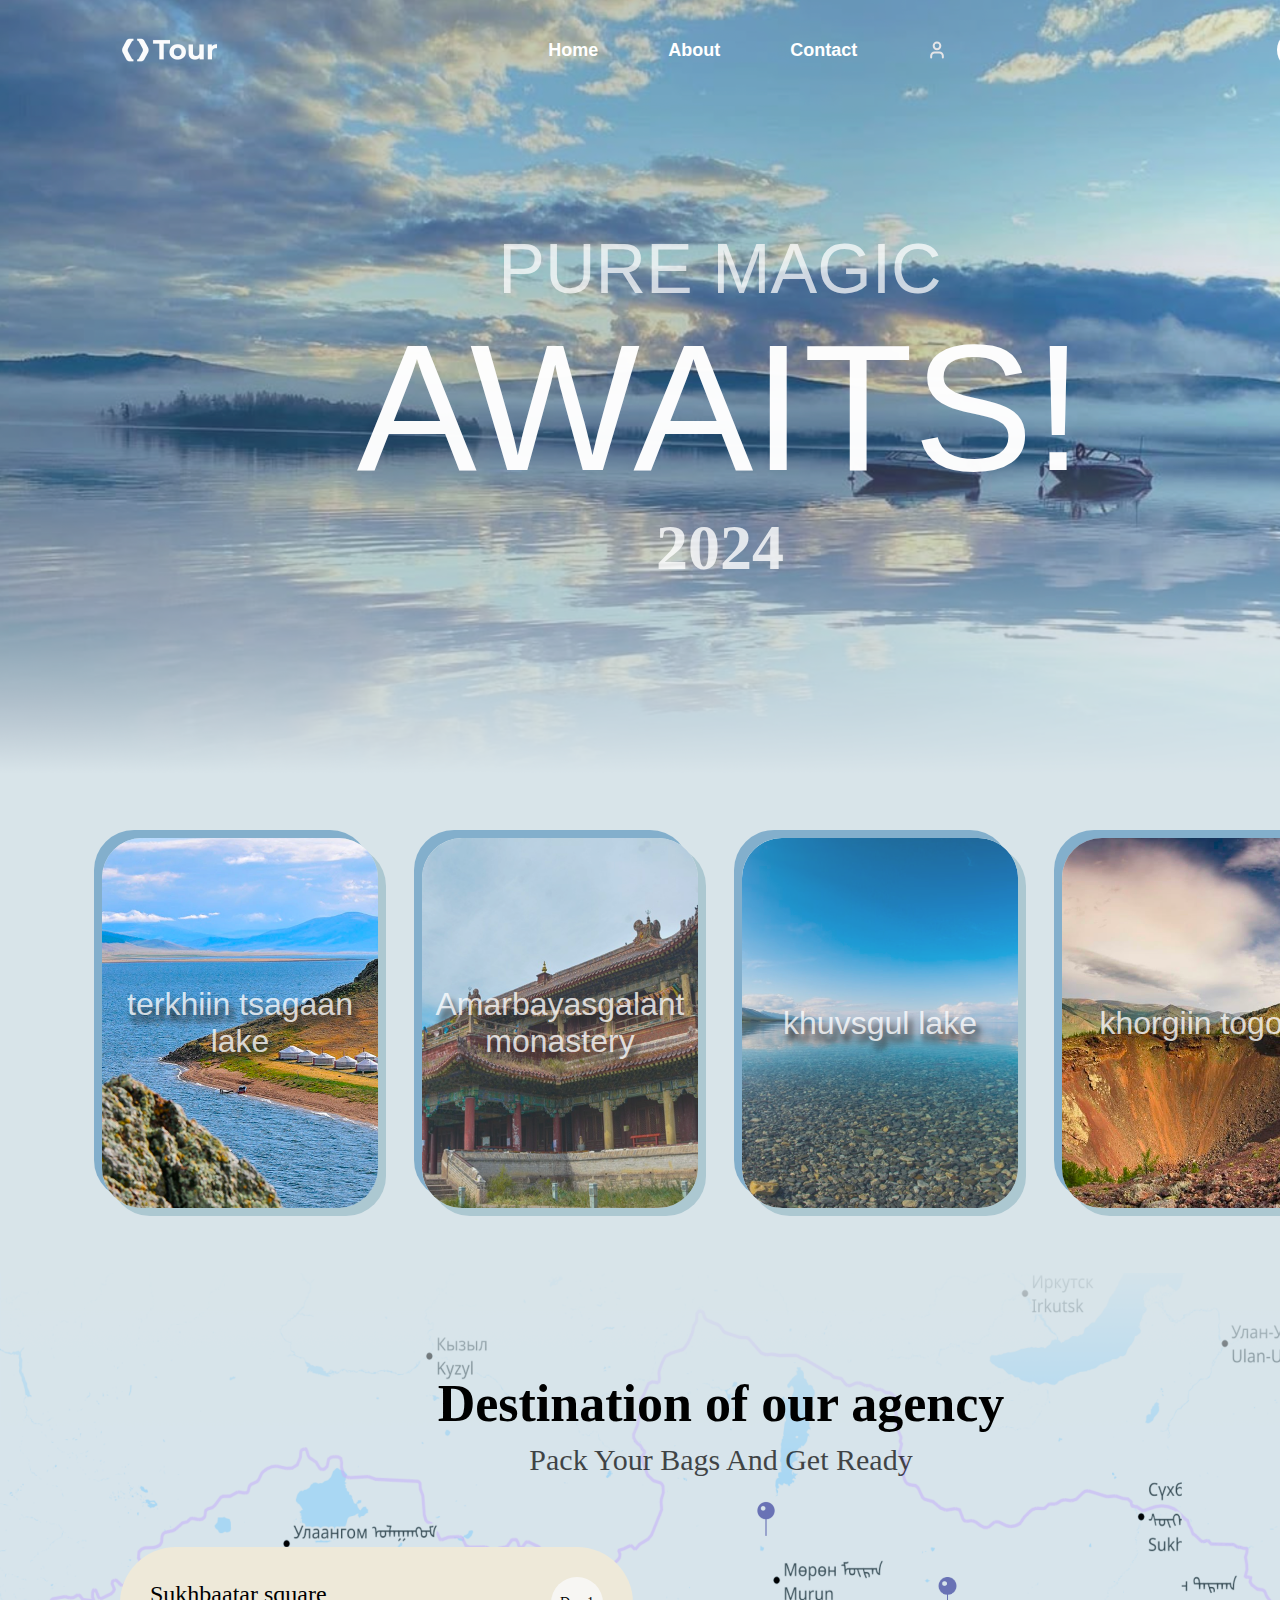
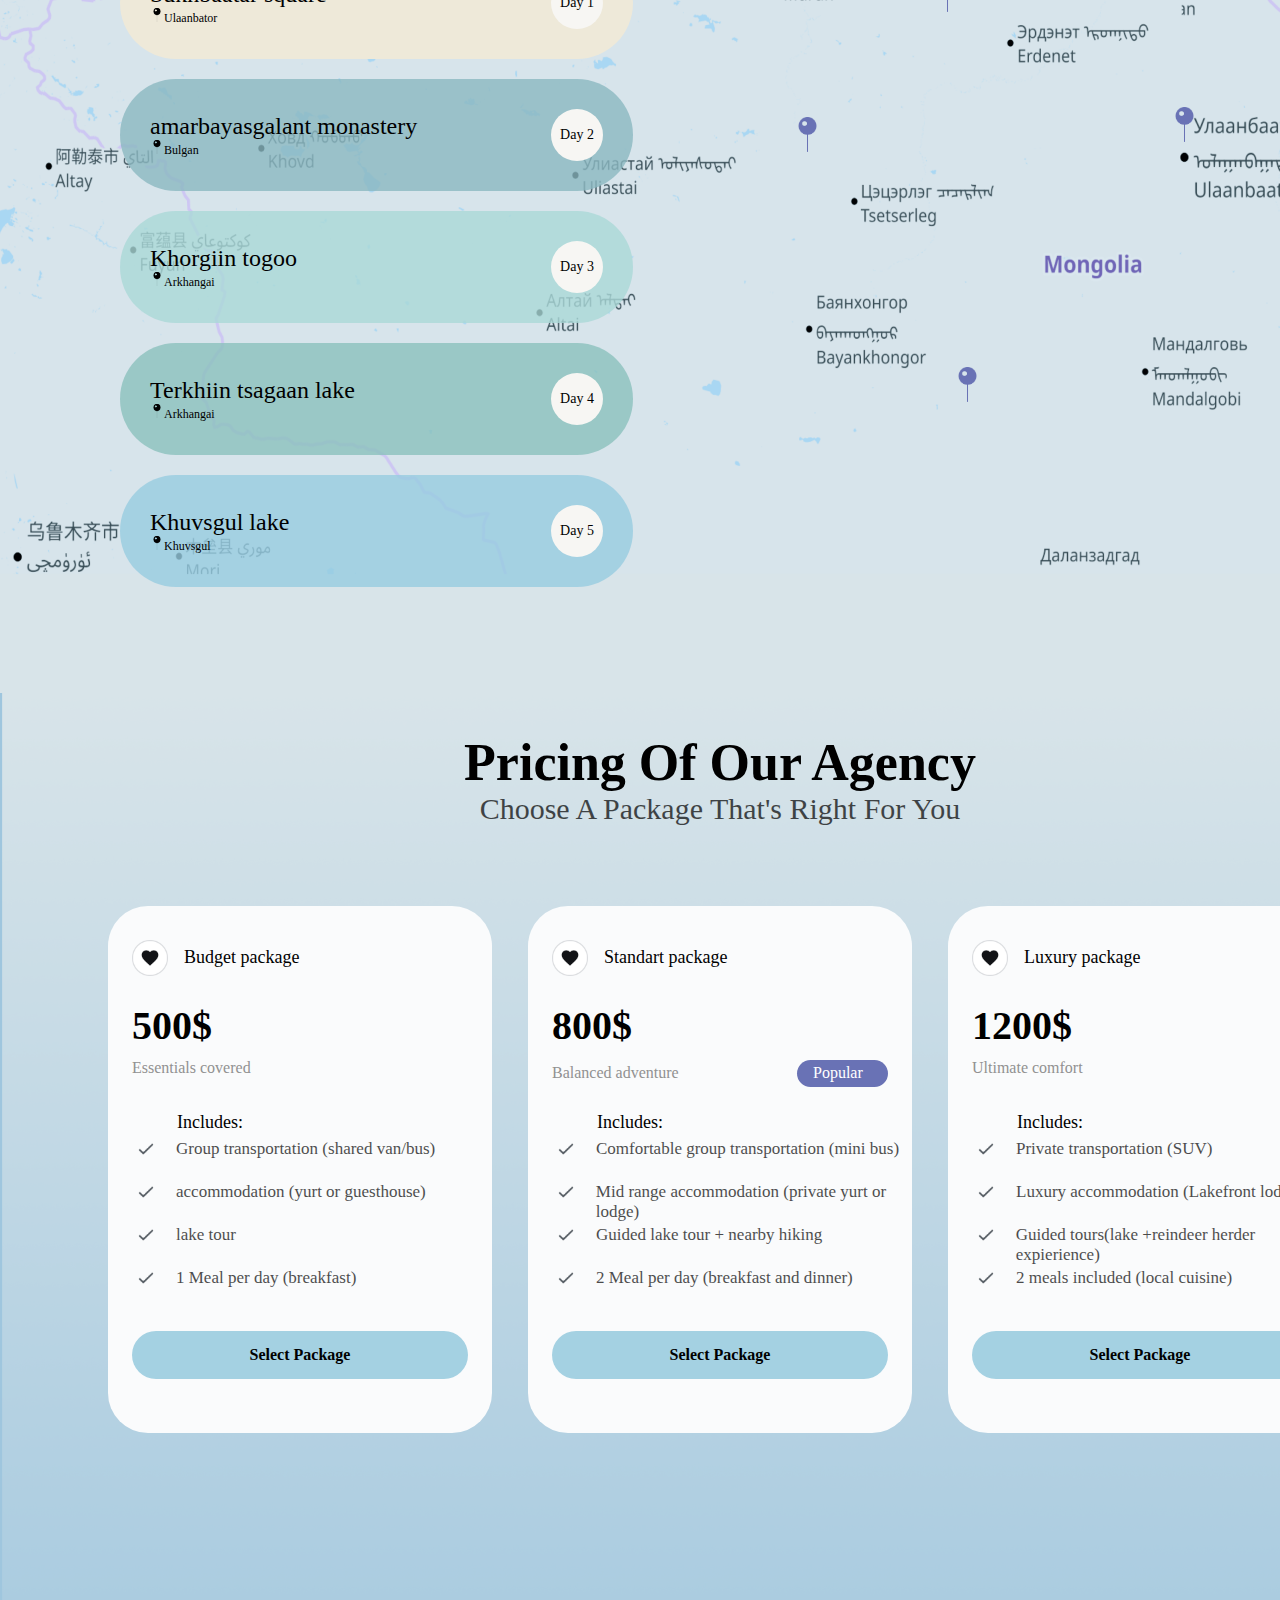
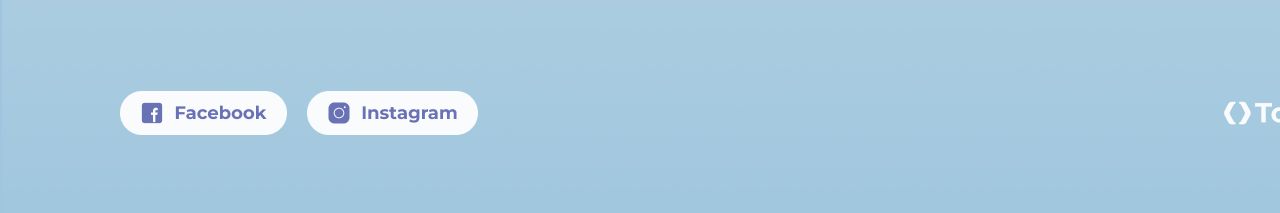
<file: index.html>
<html lang="en">
  <head>
    <meta charset="UTF-8" />
    <meta name="viewport" content="width=device-width, initial-scale=1.0" />
    <title>Pinetour</title>
    <link rel="stylesheet" href="./styles.css" />
    <link rel="preconnect" href="https://fonts.googleapis.com" />
    <link rel="preconnect" href="https://fonts.gstatic.com" crossorigin />
    <link
    href="https://fonts.googleapis.com/css2?family=Bebas+Neue&family=Inter:ital,opsz,wght@0,14..32,100..900;1,14..32,100..900&display=swap%22
    rel="stylesheet" rel="preconnect" href="https://fonts.googleapis.com" />
    <link rel="preconnect" href="https://fonts.gstatic.com" crossorigin />
    <link
    href="https://fonts.googleapis.com/css2?family=Bebas+Neue&family=Hanuman:wght@100..900&family=Inter:ital,opsz,wght@0,14..32,100..900;1,14..32,100..900&display=swap%22
    rel="stylesheet" />
    <link rel="preconnect" href="https://fonts.googleapis.com" />
    <link rel="preconnect" href="https://fonts.gstatic.com" crossorigin />
    <link
    href="https://fonts.googleapis.com/css2?family=Montserrat:ital,wght@0,100..900;1,100..900&display=swap%22
    rel="stylesheet" />
    <link rel="preconnect" href="https://fonts.googleapis.com" />
    <link rel="preconnect" href="https://fonts.gstatic.com" crossorigin />
    <link
    href="https://fonts.googleapis.com/css2?family=Inter:ital,opsz,wght@0,14..32,100..900;1,14..32,100..900&a…
    rel="stylesheet" />
  </head>
  <body>
    <div class="hero">
      <div class="container">
        <div class="nav">
          <div class="start"><img src="logo 1.png" alt="" /></div>
          <div class="mid">
            <div>Home</div>
            <div>About</div>
            <div>Contact</div>
            <div><img src="user.svg" alt="" /></div>
          </div>
          <div class="end">EN</div>
        </div>
      </div>

      <div class="main container">
        <div class="op1">PURE MAGIC</div>
        <div class="op2">AWAITS!</div>
        <div class="op3">2024</div>
      </div>
    </div>

    <!--responsive dutuu-->

    <div class="location">
      <div class="box1 vh">
        <div class="overlay">terkhiin tsagaan lake</div>
      </div>
      <div class="box2 vh">
        <div class="overlay">Amarbayasgalant monastery</div>
      </div>
      <div class="box3 vh">
        <div class="overlay">khuvsgul lake</div>
      </div>
      <div class="box4 vh">
        <div class="overlay">khorgiin togoo</div>
      </div>
    </div>

    <!-- hover dutuu-->
    <div class="roadmap-bg">
      <div class="roadmap">
        <div class="head">
          <div class="size">Destination of our agency</div>
          <div class="size1">Pack your bags and get ready</div>
        </div>
        <div class="boxes">
          <div class="box bg-color1">
            <div class="div">
              <div class="h">Sukhbaatar square</div>
              <p class="p">
                <img
                  class="img"
                  src="Icon Container 2.png"
                  alt="pin"
                />Ulaanbator
              </p>
            </div>
            <div class="day">Day 1</div>
          </div>
          <img src="Frame 176.png" alt="" class="zurag11" />
          <img src="./MapPin 1.png" alt="" class="zurag1" />
          <div class="box bg-color2">
            <div class="div">
              <div class="h">amarbayasgalant monastery</div>
              <p class="p">
                <img class="img" src="Icon Container 2.png" alt="pin" />Bulgan
              </p>
            </div>
            <div class="day">Day 2</div>
          </div>
          <img src="Frame 177.png" alt="" class="zurag22" />
          <img src="./MapPin 1.png" alt="" class="zurag2" />
          <div class="box bg-color3">
            <div class="div">
              <div class="h">Khorgiin togoo</div>
              <p class="p">
                <img
                  class="img"
                  src="Icon Container 2.png"
                  alt="pin"
                />Arkhangai
              </p>
            </div>
            <div class="day">Day 3</div>
          </div>
          <img src="11111.png" alt="" class="zurag33" />
          <img src="./MapPin 1.png" alt="" class="zurag3" />
          <div class="box bg-color4">
            <div class="div">
              <div class="h">Terkhiin tsagaan lake</div>
              <p class="p">
                <img
                  class="img"
                  src="Icon Container 2.png"
                  alt="pin"
                />Arkhangai
              </p>
            </div>
            <div class="day">Day 4</div>
          </div>
          <img src="Frame 178.png" alt="" class="zurag44" />
          <img src="./MapPin 1.png" alt="" class="zurag4" />
          <div class="box bg-color5">
            <div class="div">
              <div class="h">Khuvsgul lake</div>
              <p class="p">
                <img class="img" src="Icon Container 2.png" alt="pin" />Khuvsgul
              </p>
            </div>
            <div class="day">Day 5</div>
          </div>
          <img src="Frame 179.png" alt="" class="zurag55" />
        </div>
      </div>
    </div>

    <!-- hover, position dutuu -->

    <div class="footer">
      <div class="tolgoi">
        <div class="size">Pricing Of Our Agency</div>
        <div class="size1">Choose A Package That's Right For You</div>
      </div>
      <div class="startlog">
        <div>
          <div class="saves">
            <div class="save1">
              <div class="zurh1">
                <img class="zurh" src="Heartbutton.png" alt="" />
                <div class="t">Budget package</div>
              </div>
              <div class="price">
                <div>
                  <div class="M">
                    <div><h1 class="W">500$</h1></div>
                    <div class="h-h">Essentials covered</div>
                  </div>
                </div>
                <div>
                  <div class="includes">
                    <div class="inc">Includes:</div>
                    <div class="haha">
                      <img class="check" src="check.png" alt="" />
                      <div>Group transportation (shared van/bus)</div>
                    </div>
                    <div class="haha">
                      <img class="check" src="check.png" alt="" />
                      <div>accommodation (yurt or guesthouse)</div>
                    </div>
                    <div class="haha">
                      <img class="check" src="check.png" alt="" />
                      <div>lake tour</div>
                    </div>
                    <div class="haha">
                      <img class="check" src="check.png" alt="" />
                      <div>1 Meal per day (breakfast)</div>
                    </div>
                  </div>
                </div>
              </div>
              <div class="hha">
                <h4 class="button">Select Package</h4>
              </div>
            </div>

            <div class="save2">
              <div class="zurh2">
                <img class="zurh" src="Heartbutton.png" alt="" />
                <div class="t">Standart package</div>
              </div>
              <div class="price">
                <div>
                  <div class="M">
                    <div>
                      <h1 class="W">800$</h1>
                    </div>
                    <div class="row">
                      <div class="h-h">Balanced adventure</div>
                      <div class="pop">Popular</div>
                    </div>
                  </div>
                </div>
                <div>
                  <div class="includes">
                    <div class="inc">Includes:</div>
                    <div class="haha">
                      <img class="check" src="check.png" alt="" />
                      <div>Comfortable group transportation (mini bus)</div>
                    </div>
                    <div class="haha">
                      <img class="check" src="check.png" alt="" />
                      <div>Mid range accommodation (private yurt or lodge)</div>
                    </div>
                    <div class="haha">
                      <img class="check" src="check.png" alt="" />
                      <div>Guided lake tour + nearby hiking</div>
                    </div>
                    <div class="haha">
                      <img class="check" src="check.png" alt="" />
                      <div>2 Meal per day (breakfast and dinner)</div>
                    </div>
                  </div>
                </div>
              </div>
              <div class="hha">
                <h4 class="button">Select Package</h4>
              </div>
            </div>
            <div class="save3">
              <div class="zurh3">
                <img class="zurh" src="Heartbutton.png" alt="" />
                <div class="t">Luxury package</div>
              </div>
              <div class="price">
                <div>
                  <div class="M">
                    <div><h1 class="W">1200$</h1></div>
                    <div class="h-h">Ultimate comfort</div>
                  </div>
                </div>
                <div>
                  <div class="includes">
                    <div class="inc">Includes:</div>
                    <div class="haha">
                      <img class="check" src="check.png" alt="" />
                      <div>Private transportation (SUV)</div>
                    </div>
                    <div class="haha">
                      <img class="check" src="check.png" alt="" />
                      <div>Luxury accommodation (Lakefront lodge)</div>
                    </div>
                    <div class="haha">
                      <img class="check" src="check.png" alt="" />
                      <div>Guided tours(lake +reindeer herder expierience)</div>
                    </div>
                    <div class="haha">
                      <img class="check" src="check.png" alt="" />
                      <div>2 meals included (local cuisine)</div>
                    </div>
                  </div>
                </div>
              </div>
              <div class="hha">
                <h4 class="button">Select Package</h4>
              </div>
            </div>
          </div>
          <div>
            <div class="endlog">
              <div><img src="Social.png" alt="" /></div>
              <div><img src="logo 1.png" alt="" /></div>
            </div>
          </div>
        </div>
      </div>
    </div>
  </body>
</html>
</file>
<file: styles.css>
* {
  margin: 0;
  padding: 0;
  box-sizing: border-box;
}

/* .container {
  width: 1440px;
  margin: 0 auto;
} */

.hero {
  background-image: url(HeroImage.png);
  height: 773;
  background-size: cover;
  background-position: center;
  color: white;
  width: 1440px;
  margin: 0 auto;
}

.start {
  width: 100px;
  height: 34px;
}
.mid {
  display: flex;
  justify-content: space-evenly;
  gap: 70px;
  font-family: "Inter", sans-serif;
  font-size: 18px;
  font-weight: 600;
}
.end {
  font-size: 14px;
  background-color: white;
  color: black;
  border-radius: 24px;
  padding: 13px;
}
.main {
  display: flex;
  align-items: center;
  justify-content: center;
  height: 80%;
  flex-direction: column;
}
.op1 {
  opacity: 72%;
  font-size: 70px;
  font-family: "Bebas Neue", sans-serif;
  font-weight: 400;
  line-height: 100%;
  letter-spacing: 0%;
  text-align: center;
  vertical-align: bottom;
  text-transform: uppercase;
}
.op2 {
  opacity: 98%;
  font-size: 180px;
  font-family: "Bebas Neue", sans-serif;
}
.op3 {
  opacity: 80%;
  font-size: 64px;
  font-family: "Hanuman", serif;
  font-weight: 900;
  font-style: Black;
}

.nav {
  display: flex;
  justify-content: space-between;
  align-items: center;
  height: 100px;
  width: 1440;
  padding-right: 118px;
  padding-left: 118px;
}
/* ssssssssss */
.location {
  background-image: url(Location\ image.png);
  display: flex;
  justify-content: space-around;
  align-items: center;
  align-content: center;
  margin: 0 auto;
  padding-right: 80;
  padding-left: 80;
  width: 1440;
  height: 500;
}
.overlay:hover {
  background-color: rgb(0, 0, 0, 0.25);
}
.overlay {
  width: 100%;
  height: 100%;
  border-radius: 40px;
  display: flex;
  justify-content: center;
  align-items: center;
}

.box1 {
  background-image: url(1.png);
}
.box2 {
  background-image: url(id.png);
}
.box3 {
  background-image: url(if.png);
}
.box4 {
  background-image: url(4.png);
}
.vh {
  height: 370px;
  width: 275.49px;
  border-radius: 40px;
  color: rgba(253, 253, 254, 0.8);
  font-family: "Bebas Neue", sans-serif;
  font-size: 32px;
  text-align: center;
  background-size: cover;
  box-shadow: 8px 8px rgba(41, 114, 139, 0.25),
    -8px -8px rgba(31, 114, 170, 0.46);
  text-shadow: rgb(43, 42, 42) 4px 8px 6px;
}

/* sssssssssss */

.roadmap-bg {
  width: 1440px;
  height: 1020px;
  margin: 0 auto;
  background-position: center;
  background-size: cover;
  background-image: url(Roadmap\ image.png);
}

.head {
  text-align: center;
  padding-top: 100px;
  display: flex;
  justify-content: center;
  flex-direction: column;
  width: 1442;

  top: 120px;
  left: -1px;
  gap: 10px;
  height: 204;
}
.size {
  font-size: 52px;
  font-family: "Inter";
  font-weight: 600;
  font-style: Bold;
  text-align: center;
}
.size1 {
  font-size: 30px;
  font-family: "Inter";
  font-weight: 500;
  font-style: Medium;
  text-transform: capitalize;
  opacity: 70%;
}
.s.relative {
  display: flex;
  justify-content: space-around;
  width: 1200;
  height: 640;
  top: 264px;
  left: 120px;
}
.boxes {
  display: flex;
  flex-direction: column;
  gap: 20px;
  position: relative;
  width: 1200;
  height: 640;
  justify-content: space-between;
  top: 70px;
  left: 120px;
}
.box {
  width: 513;
  height: 112;
  opacity: 1;
  border-radius: 120px;
  padding-bottom: 30px;
  display: flex;
  justify-content: space-between;
  align-items: center;
  padding: 30px;
}
.bg-color1 {
  background-color: rgba(238, 233, 217, 1);
}
.bg-color2 {
  background-color: rgba(139, 184, 193, 0.8);
}
.bg-color3 {
  background-color: rgba(170, 216, 215, 0.8);
}
.bg-color4 {
  background-color: rgba(139, 192, 189, 0.8);
}
.bg-color5 {
  background-color: rgba(151, 204, 224, 0.8);
}
/* .div {gap:100px;} */
.h {
  font-size: 24px;
}
.p {
  font-size: 12px;
}
.box:hover {
  border: 5px solid white;
}
.box:hover + .zurag11 {
  display: block;
}
.zurag11 {
  position: absolute;
  left: 879px;
  top: 13px;
  display: none;
  width: 330;
  height: 330;
}
.box:hover + .zurag22 {
  display: block;
}
.zurag22 {
  position: absolute;
  left: 663px;
  top: -82px;
  display: none;
  width: 330;
  height: 330;
}
.box:hover + .zurag33 {
  display: block;
}
.zurag33 {
  width: 330px;
  height: 330px;
  position: absolute;
  left: 571px;
  top: 66px;
  display: none;
}
.box:hover + .zurag44 {
  display: block;
}
.zurag44 {
  width: 330px;
  height: 330px;
  position: absolute;
  left: 520px;
  top: -120px;
  display: none;
}
.box:hover + .zurag55 {
  display: block;
}
.zurag55 {
  width: 330px;
  height: 330px;
  position: absolute;
  left: 650px;
  top: -130px;
  display: none;
}

.box + .zurag1 {
  display: block;
}

.zurag1 {
  width: 35px;
  height: 35px;
  position: absolute;
  left: 1047px;
  top: 160px;
}
.box + .zurag2 {
  display: block;
}

.zurag2 {
  width: 35px;
  height: 35px;
  position: absolute;
  left: 810px;
  top: 30px;
}
.box + .zurag3 {
  display: block;
}
.zurag3 {
  width: 35px;
  height: 35px;
  position: absolute;
  left: 670px;
  top: 170px;
}
.box + .zurag4 {
  display: block;
}
.zurag4 {
  width: 35px;
  height: 35px;
  position: absolute;
  left: 830px;
  top: 420px;
}

/* .box:hover + .zurag5 {
  display: block;
  
} */

.img {
  height: 14px;
  width: 14px;
} /* .column{display: flex; flex-direction:column} */

.day {
  width: 52;
  height: 52;
  display: flex;
  justify-content: center;
  align-items: center;
  opacity: 1;
  font-size: 14px;
  background-color: rgba(247, 246, 243, 1);
  border-radius: 50%;
}

/*
.box3.1 {
}
.box3.2 {
}
.box3.3 {
}
.box3.4 {
}
.box3.5 {
}
.ct {border: ;} */
.footer {
  background-image: url(Price&Footer\ image.png);
  width: 1440;
  height: 1120;
  margin: 0 auto;
}
.tolgoi {
  display: flex;
  justify-content: center;
  align-items: center;
  flex-direction: column;
  text-align: center;
  padding-top: 40px;
}
/* .hmje {
  width: 1440;
  height: 51;
  opacity: 1;
  font-size: 42px;
}
.hmje1 {
  width: 1440;
  height: 24;
  opacity: 1;
  font-size: 20px;
} */
.saves {
  display: flex;
  flex-direction: row;
  justify-content: center;
  align-items: center;
  gap: 36px;
  padding-top: 80px;
}
.save1:hover {
  box-shadow: 8px 8px #29728b40, -8px -8px #2e414766;
}
.save1:hover .button {
  background-color: black;
  opacity: 85%;
  color: white;
}
.save1 {
  border-radius: 40px;
  background-color: rgba(250, 251, 252, 1);
  width: 384px;
  height: 527px;
  opacity: 1;
}
.save2:hover {
  box-shadow: 8px 8px #29728b40, -8px -8px #2e414766;
}
.save2:hover .button {
  background-color: black;
  opacity: 85%;
  color: white;
}
.save2 {
  border-radius: 40px;
  background-color: rgba(250, 251, 252, 1);
  width: 384px;
  height: 527px;
  opacity: 1;
}
.save3:hover {
  box-shadow: 8px 8px #29728b40, -8px -8px #2e414766;
}
.save3:hover .button {
  background-color: black;
  opacity: 85%;
  color: white;
}
.save3 {
  border-radius: 40px;
  background-color: rgba(250, 251, 252, 1);
  width: 384px;
  height: 527px;
  opacity: 1;
}
.zurh:hover {
  opacity: 90%;
  transform: scale(1.1);
}
.zurh {
  width: 36;
  height: 36;
  opacity: 1;
  gap: 10px;
}
.t {
  width: 141;
  height: 22;
  font-size: 18px;
}
.price {
  width: 336;
  height: 290;
  gap: 32px;
  padding-top: 8;
  padding-right: 24px;
  padding-bottom: 24px;
  padding-left: 24px;
}
.includes {
  width: 336;
  height: 180;
  padding-top: 8;
}
/* .haha {
  /* width: 336;
  height: 10; */
.inc {
  height: 22;
  font-weight: 500;
  font-size: 18px;
  vertical-align: bottom;
  gap: 10px;
  opacity: 1;
  padding-right: 40px;
  padding-top: 20px;
  padding-left: 45px;
}
.M {
  width: 336;
  height: 78;
  gap: 10px;
}

.zurh1 {
  width: 384;
  height: 92;
  opacity: 1;
  gap: 16px;
  border-bottom-width: 1px;
  padding-top: 35;
  padding-right: 24px;
  padding-bottom: 24px;
  padding-left: 24px;
  display: flex;
  align-items: center;
}
.W {
  width: 336;
  height: 49;
  font-weight: 600;
  font-size: 40px;
  vertical-align: bottom;
  line-height: 100%;
  letter-spacing: 0%;
  font-family: Montserrat;
}
.h-h {
  font-family: Inter;
  font-weight: 500;
  font-style: Medium;
  font-size: 16px;
  color: rgba(145, 145, 145, 1);
  font-family: "Inter";
  padding-top: 5px;
  line-height: 100%;
  letter-spacing: 0%;
  vertical-align: bottom;
}
.row {
  display: flex;
  flex-direction: row;
  justify-content: space-between;
  align-items: baseline;
  width: 336;
  height: 27;
  gap: 10px;
  padding-top: 5px;
}
.pop {
  width: 91;
  height: 27;
  gap: 10px;
  border-radius: 200px;
  background-color: rgba(105, 114, 181, 1);
  padding-top: 4px;
  padding-right: 16px;
  padding-bottom: 4px;
  padding-left: 16px;
  color: white;
}
.zurh2 {
  width: 384;
  height: 92;
  opacity: 1;
  gap: 16px;
  border-bottom-width: 1px;
  padding-top: 35;
  padding-right: 24px;
  padding-bottom: 24px;
  padding-left: 24px;
  display: flex;
  align-items: center;
}
.zurh3 {
  width: 384;
  height: 92;
  opacity: 1;
  gap: 16px;
  border-bottom-width: 1px;
  padding-top: 35;
  padding-right: 24px;
  padding-bottom: 24px;
  padding-left: 24px;
  display: flex;
  align-items: center;
}
.check {
  width: 20;
  height: 20;
}
.haha {
  display: flex;
  flex-direction: row;
  gap: 20px;
  padding-left: 4px;
  padding-top: 25px;
  padding-bottom: 18;
  font-family: "Inter";
  font-weight: 500;
  font-style: Medium;
  font-size: 17px;
  width: 360;
  height: 10;
  opacity: 70%;
}
.hha {
  display: flex;
  height: 133px;
  justify-content: center;
  align-items: center;
}
.button {
  width: 336;
  height: 48;
  opacity: 1;
  border-radius: 200px;
  background-color: rgba(164, 209, 226, 1);
  display: flex;
  justify-content: center;
  align-items: center;
}
.startlog {
  display: flex;
  flex-direction: column;
}
.endlog {
  display: flex;
  justify-content: space-between;
  align-items: center;
  width: 1440;
  height: 204;
  top: 916px;
  padding-top: 280px;
  padding-right: 120px;
  padding-bottom: 80px;
  padding-left: 120px;
  gap: 10px;
  border-top-width: 1px;
}
</file>
